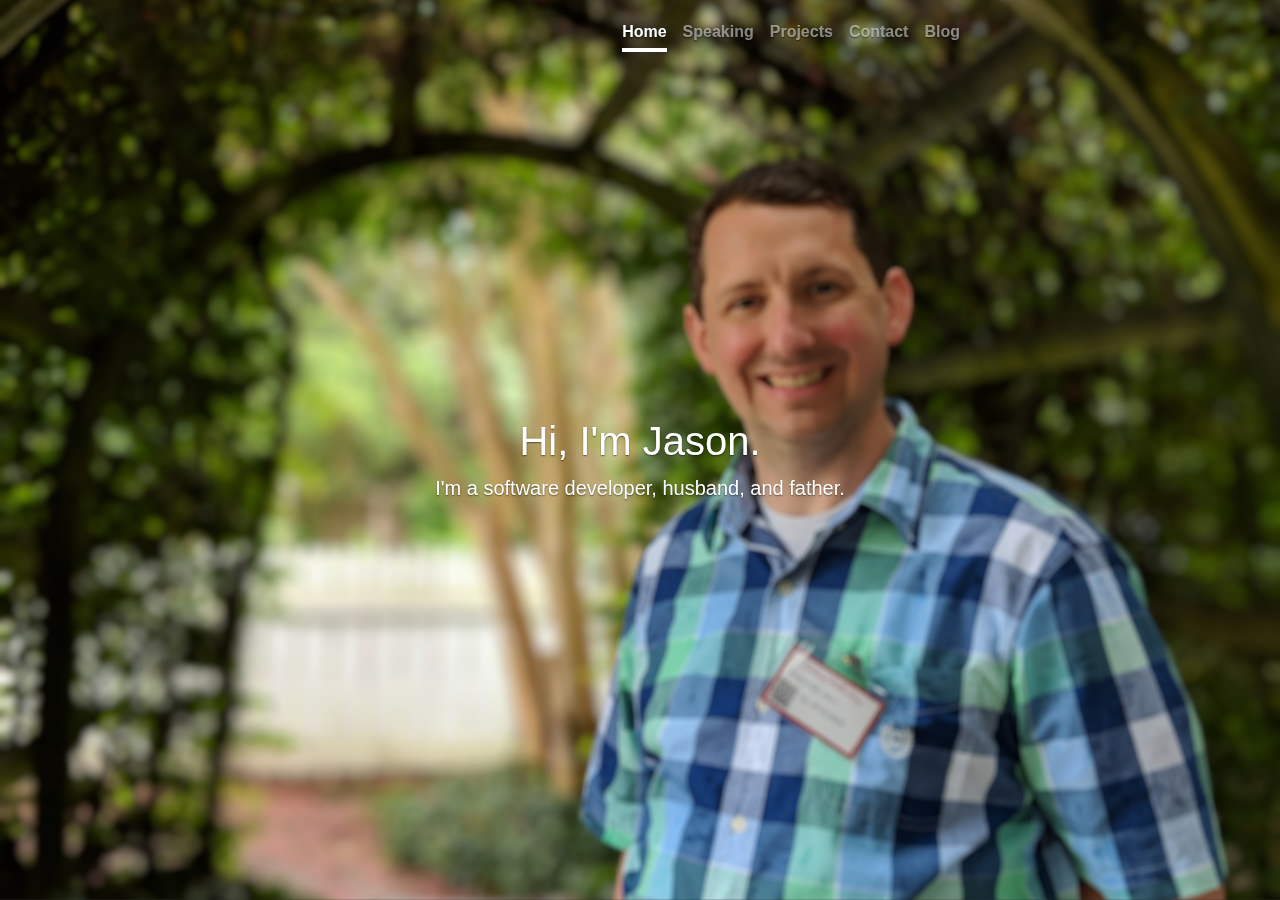
<file: index.html>
<!doctype html>
<html lang="en" class="home">

<head>
  <meta charset="utf-8">
  <meta name="viewport" content="width=device-width, initial-scale=1, shrink-to-fit=no">
  <meta name="description" content="Homepage of Jason Famularo">
  <meta name="author" content="Jason Famularo">

  <title>famularo.org · Jason Famularo</title>

  <link rel="stylesheet" href="https://stackpath.bootstrapcdn.com/bootstrap/4.3.1/css/bootstrap.min.css"
    integrity="sha384-ggOyR0iXCbMQv3Xipma34MD+dH/1fQ784/j6cY/iJTQUOhcWr7x9JvoRxT2MZw1T" crossorigin="anonymous">
  <link rel="stylesheet" href="stylesheets/cover.css">
  <link rel="stylesheet" href="stylesheets/styles.css">

  <link rel="icon" sizes="192x192" href="images/icon-192.jpg">

  <script async src="https://www.googletagmanager.com/gtag/js?id=G-6V028LQ85D"></script>
  <script>
    window.dataLayer = window.dataLayer || [];
    function gtag(){window.dataLayer.push(arguments);}
    gtag('js', new Date());

    gtag('config', 'G-6V028LQ85D');
  </script>
</head>

<body class="text-center">
  <div class="bg-img"></div>
  <div class="cover-container d-flex w-100 h-100 p-3 mx-auto flex-column">
    <header class="masthead mb-auto">
      <div class="inner">
        <nav class="nav nav-masthead justify-content-center">
          <a class="nav-link active" href="index.html">Home</a>
          <a class="nav-link" href="speaking.html">Speaking</a>
          <a class="nav-link" href="projects.html">Projects</a>
          <a class="nav-link" href="contact.html">Contact</a>
          <a class="nav-link" href="http://jason.famularo.org">Blog</a>
        </nav>
      </div>
    </header>

    <main role="main" class="inner cover mb-auto">
      <h1 class="cover-heading">Hi, I'm Jason.</h1>
      <p class="lead">I'm a software developer, husband, and father.</p>
    </main>
  </div>

  <a rel="me" href="https://mastodon.social/@jfam" style="display: none;"></a>

  <script src="https://code.jquery.com/jquery-3.3.1.slim.min.js"
    integrity="sha384-q8i/X+965DzO0rT7abK41JStQIAqVgRVzpbzo5smXKp4YfRvH+8abtTE1Pi6jizo" crossorigin="anonymous"></script>
  <script src="https://cdnjs.cloudflare.com/ajax/libs/popper.js/1.14.7/umd/popper.min.js"
    integrity="sha384-UO2eT0CpHqdSJQ6hJty5KVphtPhzWj9WO1clHTMGa3JDZwrnQq4sF86dIHNDz0W1" crossorigin="anonymous"></script>
  <script src="https://stackpath.bootstrapcdn.com/bootstrap/4.3.1/js/bootstrap.min.js"
    integrity="sha384-JjSmVgyd0p3pXB1rRibZUAYoIIy6OrQ6VrjIEaFf/nJGzIxFDsf4x0xIM+B07jRM" crossorigin="anonymous"></script>
</body>

</html>
</file>
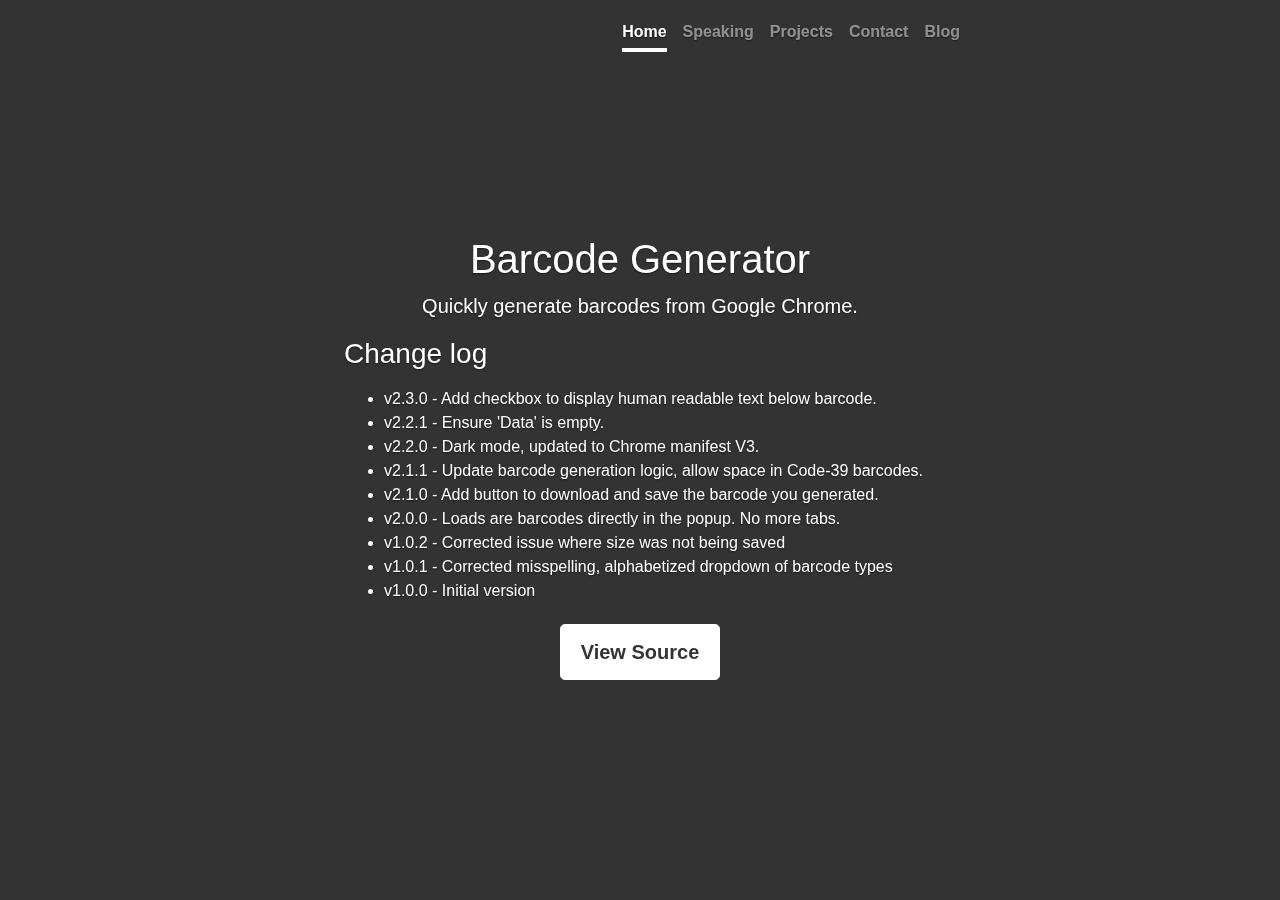
<file: BarcodeExtension/index.html>
<!doctype html>
<html lang="en" class="barcode">

<head>
  <meta charset="utf-8">
  <meta name="viewport" content="width=device-width, initial-scale=1, shrink-to-fit=no">
  <meta name="description" content="Google Chrome Barcode Generator Extension">
  <meta name="author" content="Jason Famularo">

  <title>famularo.org · Barcode Generator extension</title>

  <link rel="stylesheet" href="https://stackpath.bootstrapcdn.com/bootstrap/4.3.1/css/bootstrap.min.css"
    integrity="sha384-ggOyR0iXCbMQv3Xipma34MD+dH/1fQ784/j6cY/iJTQUOhcWr7x9JvoRxT2MZw1T" crossorigin="anonymous">
  <link rel="stylesheet" href="../stylesheets/cover.css">
  <link rel="stylesheet" href="../stylesheets/styles.css">

  <link rel="icon" sizes="192x192" href="images/icon-192.jpg">

  <script async src="https://www.googletagmanager.com/gtag/js?id=G-6V028LQ85D"></script>
  <script>
    window.dataLayer = window.dataLayer || [];
    function gtag(){window.dataLayer.push(arguments);}
    gtag('js', new Date());

    gtag('config', 'G-6V028LQ85D');
  </script>
</head>

<body>
  <div class="bg-img"></div>
  <div class="cover-container d-flex w-100 h-100 p-3 mx-auto flex-column">
    <header class="masthead mb-auto">
      <div class="inner">
        <nav class="nav nav-masthead justify-content-center">
          <a class="nav-link active" href="../index.html">Home</a>
          <a class="nav-link" href="../speaking.html">Speaking</a>
          <a class="nav-link" href="../projects.html">Projects</a>
          <a class="nav-link" href="../contact.html">Contact</a>
          <a class="nav-link" href="http://jason.famularo.org">Blog</a>
        </nav>
      </div>
    </header>

    <main role="main" class="inner cover mb-auto">
      <h1 class="cover-heading text-center">Barcode Generator</h1>
      <p class="lead text-center">Quickly generate barcodes from Google Chrome.</p>
      <h3>Change log</h3>
      <p>
        <ul>
          <li>v2.3.0 - Add checkbox to display human readable text below barcode.</li>
          <li>v2.2.1 - Ensure 'Data' is empty.</li>
          <li>v2.2.0 - Dark mode, updated to Chrome manifest V3.</li>
          <li>v2.1.1 - Update barcode generation logic, allow space in Code-39 barcodes.</li>
          <li>v2.1.0 - Add button to download and save the barcode you generated.</li>
          <li>v2.0.0 - Loads are barcodes directly in the popup. No more tabs.</li>
          <li>v1.0.2 - Corrected issue where size was not being saved</li>
          <li>v1.0.1 - Corrected misspelling, alphabetized dropdown of barcode types</li>
          <li>v1.0.0 - Initial version</li>
        </ul>
      </p>
      <p class="text-center">
        <a href="https://github.com/Fammy/BarcodeExtension" class="btn btn-lg btn-secondary">
          View Source <i data-feather="github"></i></a>
      </p>
    </main>
  </div>

  <script src="https://code.jquery.com/jquery-3.3.1.slim.min.js"
    integrity="sha384-q8i/X+965DzO0rT7abK41JStQIAqVgRVzpbzo5smXKp4YfRvH+8abtTE1Pi6jizo" crossorigin="anonymous"></script>
  <script src="https://cdnjs.cloudflare.com/ajax/libs/popper.js/1.14.7/umd/popper.min.js"
    integrity="sha384-UO2eT0CpHqdSJQ6hJty5KVphtPhzWj9WO1clHTMGa3JDZwrnQq4sF86dIHNDz0W1" crossorigin="anonymous"></script>
  <script src="https://stackpath.bootstrapcdn.com/bootstrap/4.3.1/js/bootstrap.min.js"
    integrity="sha384-JjSmVgyd0p3pXB1rRibZUAYoIIy6OrQ6VrjIEaFf/nJGzIxFDsf4x0xIM+B07jRM" crossorigin="anonymous"></script>
</body>

</html>
</file>
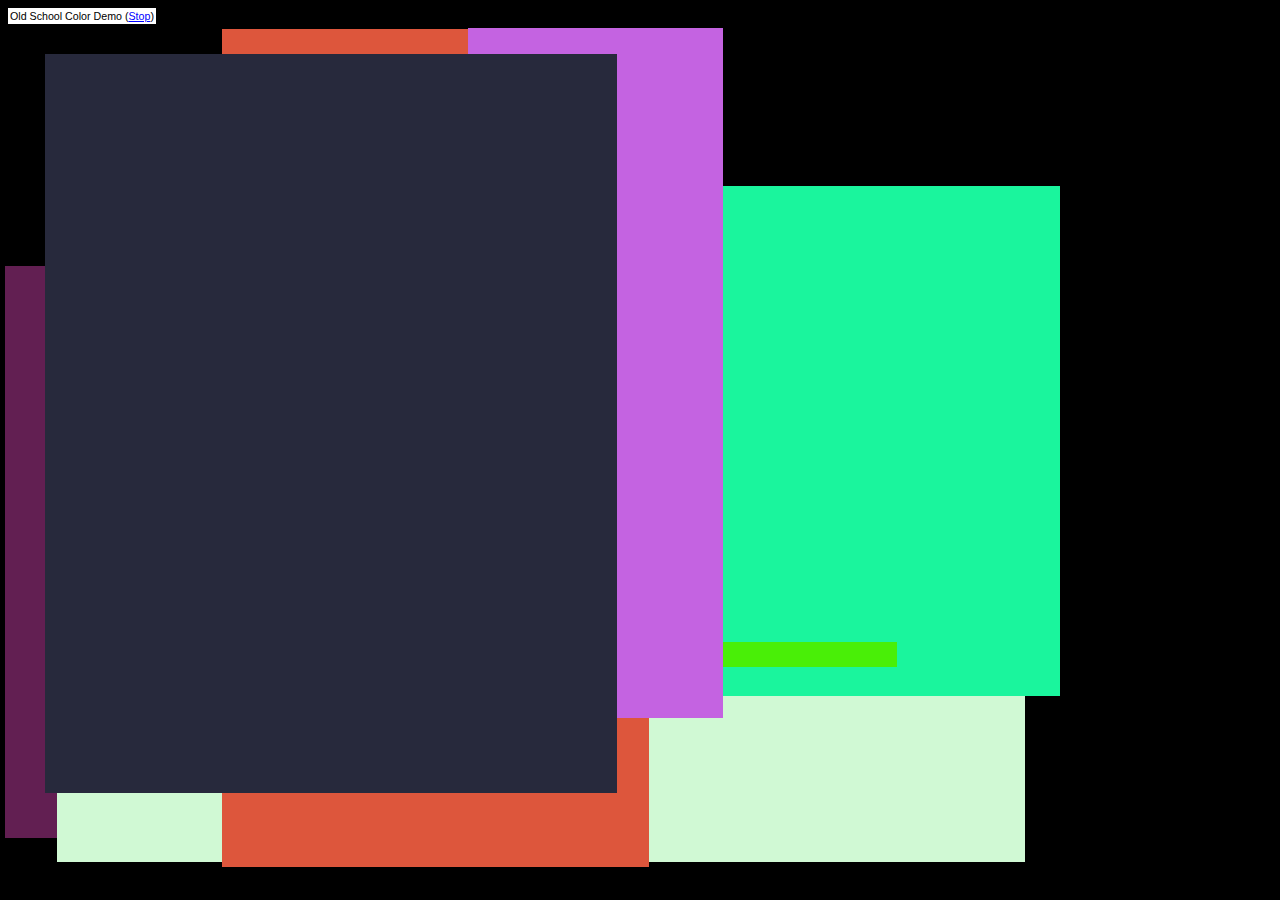
<file: ColorDemo/index.html>
<!--DOCTYPE HTML PUBLIC "-//W3C//DTD HTML 4.01//EN" "http://www.w3.org/TR/html4/strict.dtd"-->
<html>
<!-- Circa 2003 - Go easy -->
<head>
	<style type="text/css">
		a {
			color: #0000FF;
			text-decoration: underline;
			cursor: pointer;
		}

		a:hover {
			text-decoration: none;
		}

		body {
			border: 0px;
			background-color: #000000;
		}

		span {
			position: absolute;
		}

		span.byline {
			background-color: #FFFFFF;
			color: #000000;
			padding: 2px;
			font-size: 8pt;
			font-family: Arial;
		}
	</style>
	<title>Demo</title>
	<script type="text/javascript">
		stop = false;
		var byline;
		var index = 1;

		function Demo() {
			// Check for cancel
			if (stop) return;

			// Check for really big index
			if (index > 16777215) return;

			// Make byline absolute top
			byline.style.zIndex = index + 1;

			// Remove after 15 elements
			if (index > 15) {
				var remove = document.getElementById("span" + (index - 15));
				document.body.removeChild(remove);
				remove = null;
			}

			var maxWidth = document.body.clientWidth - 50; //window.screen.availWidth;
			var maxHeight = document.body.clientHeight - 20; //window.screen.availHeight;

			// Random coordinates and color
			var X1 = Math.floor(maxWidth * Math.random());
			var X2 = Math.floor(maxWidth * Math.random());
			var Y1 = Math.floor(maxHeight * Math.random());
			var Y2 = Math.floor(maxHeight * Math.random());
			var R = Math.floor(255 * Math.random());
			var G = Math.floor(255 * Math.random());
			var B = Math.floor(255 * Math.random());
			var color = "rgb(" + R + "," + G + "," + B + ")";

			// Create new span
			var elem = document.createElement("span");
			elem.id = "span" + index;
			document.body.appendChild(elem);

			// Set span style
			elem.style.left = Math.min(X1, X2) + "px";
			elem.style.top = Math.min(Y1, Y2) + "px";
			elem.style.width = Math.abs(X1 - X2) + "px";
			elem.style.height = Math.abs(Y1 - Y2) + "px";
			elem.style.backgroundColor = color;
			elem.style.zIndex = index;

			elem = null;

			// Call function again
			setTimeout("Demo(" + ++index + ");", 75);
		}

		function Control() {
			if (stop) {
				stop = false;
				document.getElementById("aControl").innerText = "Stop";
				Demo();
			}
			else {
				stop = true;
				document.getElementById("aControl").innerText = "Start";
			}
		}
	</script>

<script async src="https://www.googletagmanager.com/gtag/js?id=G-6V028LQ85D"></script>
<script>
  window.dataLayer = window.dataLayer || [];
  function gtag(){window.dataLayer.push(arguments);}
  gtag('js', new Date());

  gtag('config', 'G-6V028LQ85D');
</script>

</head>

<body onload="byline=document.getElementById('spanByLine');Demo();">
	<span class="byline" id="spanByLine">
		Old School Color Demo (<a id="aControl" href="javascript:Control();">Stop</a>)
	</span>
</body>

</html>
</file>
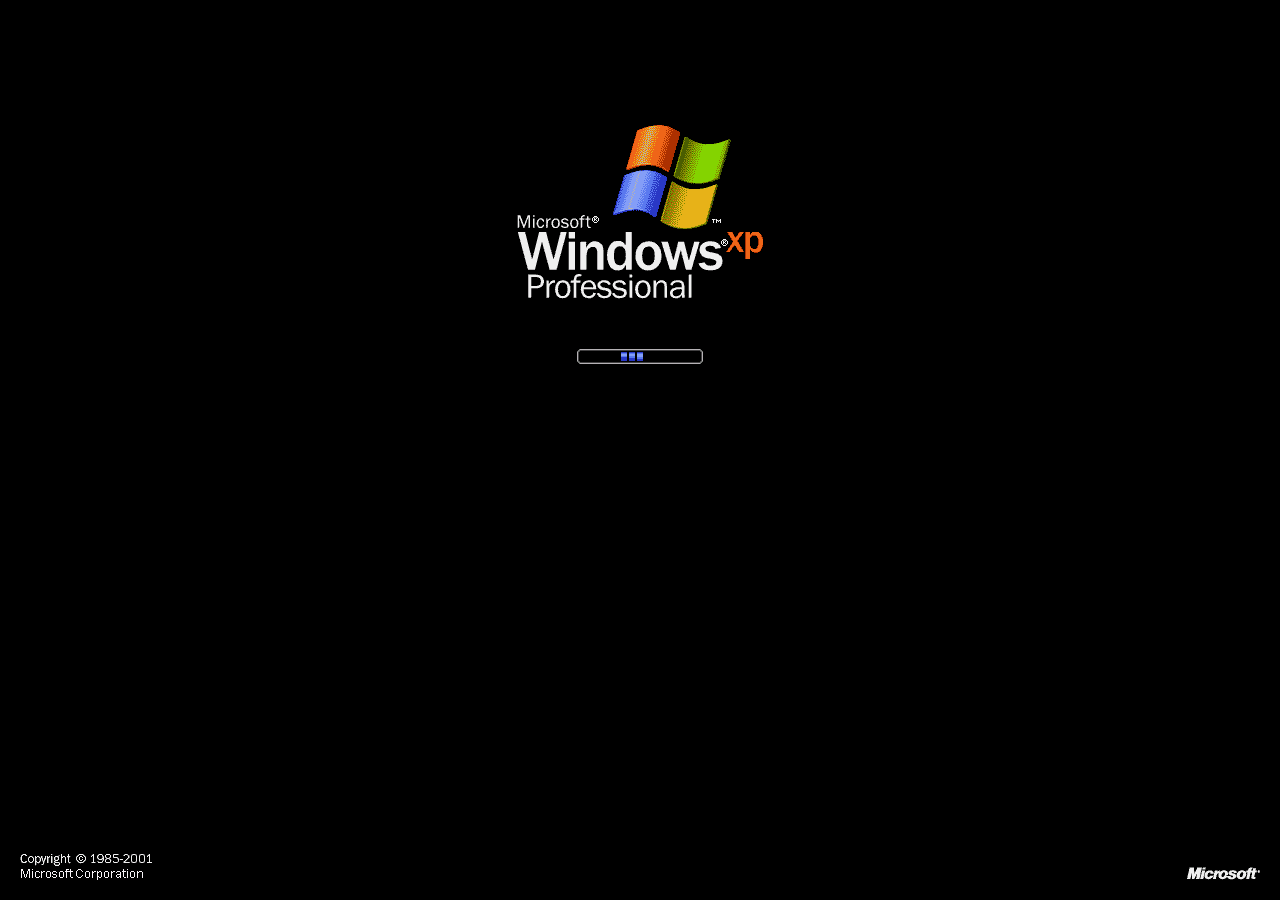
<file: WinCS/index.html>
<?xml version="1.0" encoding="UTF-8"?>
<!DOCTYPE html PUBLIC "-//W3C//DTD XHTML 1.0 Transitional//EN" "http://www.w3.org/TR/xhtml1/DTD/xhtml1-transitional.dtd">
<html xmlns="http://www.w3.org/1999/xhtml" xml:lang="en" lang="en">
<!-- Circa 2005 - Go easy -->

<head>
    <title>Windows CS</title>
    <link type="text/css" href="style.css" rel="stylesheet" media="screen" />
    <script type="text/javascript" src="script.js"> </script>
    <script type="text/javascript">
        var menuExpanded = false;
        var buttonClicked = false;
        var menuClicked = false;
        var browserOpen = false;
        var programs1Expanded = false;
        var programs1Clicked = false;
    </script>
  <script async src="https://www.googletagmanager.com/gtag/js?id=G-6V028LQ85D"></script>
  <script>
    window.dataLayer = window.dataLayer || [];
    function gtag(){window.dataLayer.push(arguments);}
    gtag('js', new Date());

    gtag('config', 'G-6V028LQ85D');
  </script>
</head>

<body onload="Go();" onclick="HandleBodyClick();">
    <div id="boot">
        <div id="bootlogo"><img src="bootlogo.gif" alt="Logo" width="246" height="174" /></div>
        <div id="throbber"><img src="throbber.gif" alt="Progress" width="126" height="15" /></div>
        <div id="bootcopyright"><img src="bootcopyright.gif" alt="Copyright" width="132" height="26" /></div>
        <div id="bootmicrosoft"><img src="bootmicrosoft.gif" alt="Microsoft" width="73" height="13" /></div>
    </div>
    <div id="winxp" style="display: none;">
        <div id="mycomputer"><img src="mycomputer.png" alt="My Computer"
                title="Shows the disk drives and hardware connected to this computer." /></div>
        <div id="mynetworkplaces"><img src="mynetworkplaces.png" alt="My Network Places"
                title="Shows shortcuts to Web sites, network computers, and FTP sites." /></div>
        <div id="mydocuments"><img src="mydocuments.png" alt="My Documents" title="Contains letters, reports, and other documents and files." />
        </div>
        <div id="recyclebin"><img src="recyclebin.png" alt="Recycle Bin" title="Contains the files and folders you have deleted." /></div>
        <div id="taskbar">
            <div id="startbutton" onmouseover="if(!menuExpanded)ReplaceImage('start', 'startover.png');"
                onmouseout="if(!menuExpanded)ReplaceImage('start', 'start.png');"
                onclick="if(!menuExpanded){Show('startmenu');ReplaceImage('start', 'startactive.png');menuExpanded=true;buttonClicked=true;}">
                <img id="start" alt="Start" src="start.png" title="Click here to begin" />
            </div>
            <div id="quicklaunch">
                <div class="icon"><img src="showdesktopicon.png" alt="Show Desktop" title="Show Desktop" /></div>
                <div class="icon"><img src="mydocumentsicon.png" alt="My Documents" title="My Documents" /></div>
                <div class="icon" onclick="ShowBrowser();"><img src="firefoxicon.png" alt="Firefox" title="Firefox" /></div>
                <div class="icon"><img src="ieicon.png" alt="Internet Explorer" title="Internet Explorer" /></div>
                <div class="icon"><img src="trillianicon.png" alt="Trillian" title="Trillian" /></div>
                <div class="icon"><img src="jediticon.png" alt="jEdit" title="jEdit" /></div>
                <div class="icon"><img src="remotedesktopicon.png" alt="Remote Desktop" title="Remote Desktop" />
                </div>
                <div class="icon"><img src="calcicon.png" alt="Calculator" title="Calculator" /></div>
                <div class="icon"><img src="notepadicon.png" alt="Notepad" title="Notepad" /></div>
                <div class="icon"><img src="gimpicon.png" alt="GIMP 2" title="GIMP 2" /></div>
            </div>
            <div id="taskbarright">
                <div id="clock">
                    <span id="time">12:00 AM</span><br />
                    <span id="dayofweek">Monday</span><br />
                    <span id="date">3/13/2005</span>
                </div>
            </div>
        </div>
        <div id="startmenu" style="display: none;" onclick="menuClicked=true;">
            <div id="major">
                <div class="majoritem" onmouseover="SetRowColor(this, '#316ac5', '#ffffff');"
                    onmouseout="SetRowColor(this, '#ffffff', '#333333');" onclick="ShowBrowser();menuExpanded=false;"><img alt="Mozilla Firefox"
                        src="iconfirefox.gif" width="16" height="16" />Mozilla Firefox</div>
            </div>
            <div id="minor">
                <div class="minoritem" onmouseover="SetRowColor(this, '#316ac5', '#ffffff');"
                    onmouseout="SetRowColor(this, '#ffffff', '#333333');">
                    <img alt="Command Prompt" src="iconcmd.gif" width="16" height="16" />Command Prompt</div>
                <div class="minoritem" onmouseover="SetRowColor(this, '#316ac5', '#ffffff');"
                    onmouseout="SetRowColor(this, '#ffffff', '#333333');">
                    <img alt="Minesweeper" src="iconmine.gif" width="16" height="16" />Minesweeper</div>
                <div class="minoritem" onmouseover="SetRowColor(this, '#316ac5', '#ffffff');"
                    onmouseout="SetRowColor(this, '#ffffff', '#333333');">
                    <img alt="Calculator" src="iconcalc.gif" width="16" height="16" />Calculator</div>
                <div class="minoritem" onmouseover="SetRowColor(this, '#316ac5', '#ffffff');"
                    onmouseout="SetRowColor(this, '#ffffff', '#333333');">
                    <img alt="System Information" src="iconsysinfo.gif" width="16" height="16" />System Information
                </div>
                <div class="minoritem" onmouseover="SetRowColor(this, '#316ac5', '#ffffff');"
                    onmouseout="SetRowColor(this, '#ffffff', '#333333');">
                    <img alt="Notepad" src="iconnotepad.gif" width="16" height="16" />Notepad</div>
                <div class="minoritem" onmouseover="SetRowColor(this, '#316ac5', '#ffffff');"
                    onmouseout="SetRowColor(this, '#ffffff', '#333333');">
                    <img alt="jEdit" src="iconjedit.gif" width="16" height="16" />jEdit</div>
            </div>
            <div id="allprograms" onmouseover="SetRowColor(this, '#316ac5', '#ffffff');Show('programs1');programs1Expanded=true;"
                onmouseout="SetRowColor(this, '#ffffff', '#333333');">All <span style="text-decoration: underline;">P</span>rograms<img
                    alt="Green Arrow" src="greenarrow.gif" width="16" height="24" /></div>
            <div id="programs1" style="display: none;" onclick="programs1Clicked=true;">
                <div onmouseover="SetRowColor(this, '#316ac5', '#ffffff');SetBgImage(this, 'startmenuarrowover.gif');"
                    onmouseout="SetRowColor(this, '#ffffff', '#333333');SetBgImage(this, 'startmenuarrow.gif');"><img src="startmenufolder.gif"
                        alt="Accessories" class="startfolder" width="16" height="16" />Accessories</div>
                <div onmouseover="SetRowColor(this, '#316ac5', '#ffffff');SetBgImage(this, 'startmenuarrowover.gif');"
                    onmouseout="SetRowColor(this, '#ffffff', '#333333');SetBgImage(this, 'startmenuarrow.gif');"><img src="startmenufolder.gif"
                        alt="Applications" class="startfolder" width="16" height="16" />Applications</div>
                <div onmouseover="SetRowColor(this, '#316ac5', '#ffffff');SetBgImage(this, 'startmenuarrowover.gif');"
                    onmouseout="SetRowColor(this, '#ffffff', '#333333');SetBgImage(this, 'startmenuarrow.gif');"><img src="startmenufolder.gif"
                        alt="Games" class="startfolder" width="16" height="16" />Games</div>
                <div onmouseover="SetRowColor(this, '#316ac5', '#ffffff');SetBgImage(this, 'startmenuarrowover.gif');"
                    onmouseout="SetRowColor(this, '#ffffff', '#333333');SetBgImage(this, 'startmenuarrow.gif');"><img src="startmenufolder.gif"
                        alt="Startup" class="startfolder" width="16" height="16" />Startup</div>
            </div>
        </div>
        <div id="browser" style="display: none;"></div>
        <div id="browsercontent" style="display: none;">
            <iframe src="about.html" frameborder="0" width="100%" height="100%" id="browserframe" name="browserframe"></iframe>
        </div>
        <div id="browserinput" style="display: none;">
            <form onsubmit="return Navigate(this.url.value);" action=".">
                <input id="url" name="url" value="http://www.famularo.org/WinCS/about.html" />
            </form>
        </div>
        <div id="browsertask" style="display: none;"></div>
    </div>
</body>

</html>
</file>
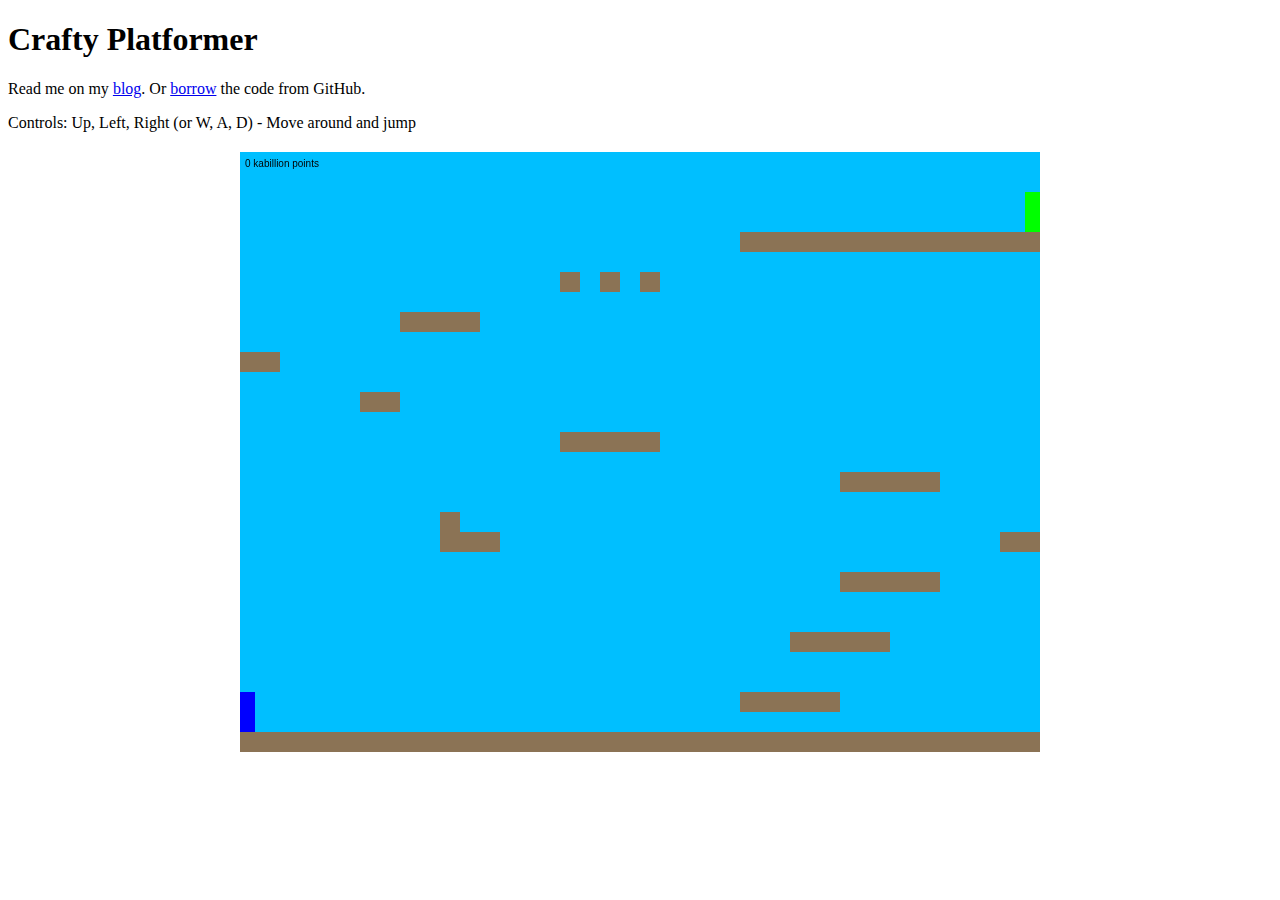
<file: games/craftyplatformer/index.html>
<!DOCTYPE html>
<html>
<head>
    <title>Crafty Platformer</title>
    <style type="text/css">
        #cr-stage {
            margin: 20px auto;
        }
    </style>
</head>
<body>
    <h1>Crafty Platformer</h1>
    <p>
        Read me on my <a href="http://jason.famularo.org/post/35095480178/a-simple-introduction-to-html5-game-development-with">blog</a>. Or <a href="https://github.com/Fammy/crafty-platformer">borrow</a> the code from GitHub.
    </p>
    <p>Controls: Up, Left, Right (or W, A, D) - Move around and jump</p>
    <script src="crafty-min.js"></script>
    <script src="game.js"></script>
</body>
</html>
</file>
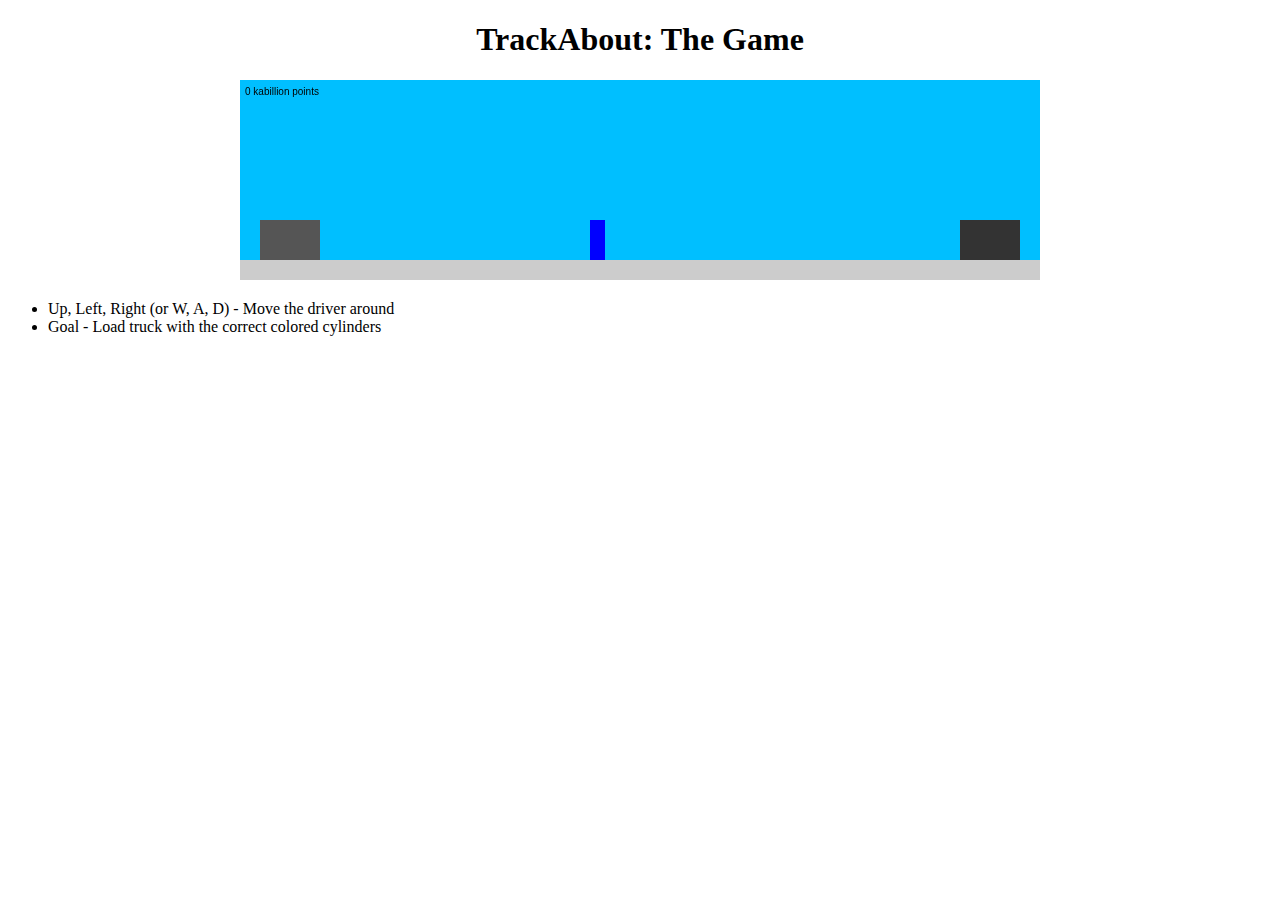
<file: games/trackabout/index.html>
<!DOCTYPE html>
<html>
<head>
	<title>TrackAbout: The Game</title>
	<style type="text/css">
		h1 {
			font-family: Verdana;
			text-align: center;
		}

		#cr-stage {
			margin: 20px auto;
		}
	</style>
</head>
<body>
	<h1>TrackAbout: The Game</h1>
	<script src="crafty-min.js"></script>
    <script src="game.js"></script>
    <ul>
        <li>Up, Left, Right (or W, A, D) - Move the driver around</li>
        <li>Goal - Load truck with the correct colored cylinders</li>
    </ul>
</body>
</html>
</file>
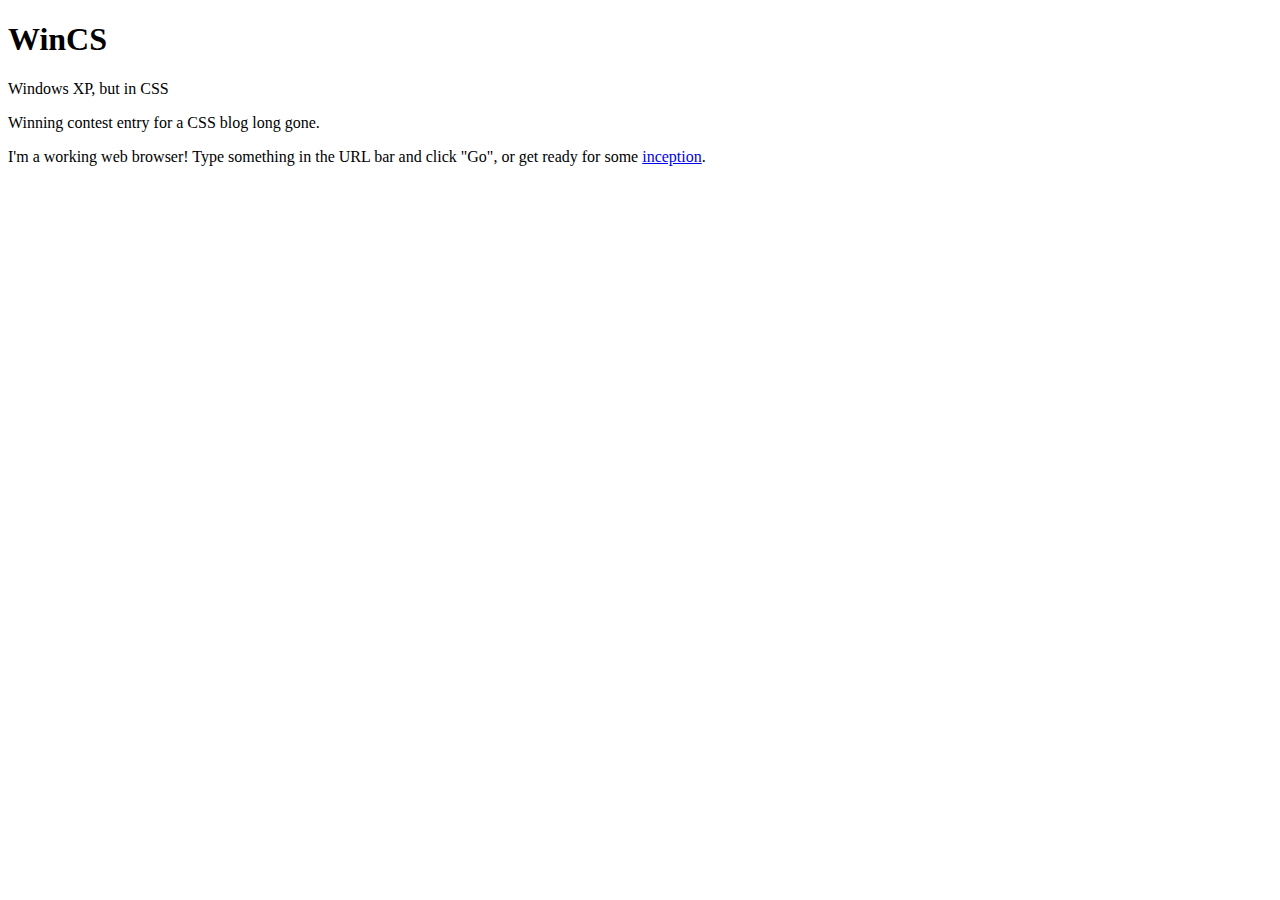
<file: WinCS/about.html>
<?xml version="1.0" encoding="UTF-8"?>
<!DOCTYPE html PUBLIC "-//W3C//DTD XHTML 1.0 Transitional//EN" "http://www.w3.org/TR/xhtml1/DTD/xhtml1-transitional.dtd">
<html xmlns="http://www.w3.org/1999/xhtml" xml:lang="en" lang="en">
<!-- Circa 2005 - Go easy -->
<head>
</head>
<body>
    <h1>WinCS</h1>
    <p>Windows XP, but in CSS</p>
    <p>Winning contest entry for a CSS blog long gone.</p>
    <p>I'm a working web browser! Type something in the URL bar and click "Go", or get ready for some <a href="http://www.famularo.org/">inception</a>.</p>
</body>
</file>
<file: stylesheets/cover.css>
/*
 * Globals
 */

/* Links */
a,
a:focus,
a:hover {
  color: #fff;
}

/* Custom default button */
.btn-secondary,
.btn-secondary:hover,
.btn-secondary:focus {
  color: #333;
  text-shadow: none; /* Prevent inheritance from `body` */
  background-color: #fff;
  border: .05rem solid #fff;
}

/*
 * Base structure
 */

html,
body {
  height: 100%;
  background-color: #333;
}

body {
  display: -ms-flexbox;
  display: flex;
  color: #fff;
  text-shadow: 0 .05rem .1rem rgba(0, 0, 0, .5);
}

.cover-container {
  max-width: 42em;
}

.cover-container-wide {
  max-width: 64em;
}

/*
 * Header
 */
.masthead {
  margin-bottom: 2rem;
}

.nav-masthead .nav-link {
  padding: .25rem 0;
  font-weight: 700;
  color: rgba(255, 255, 255, .5);
  background-color: transparent;
  border-bottom: .25rem solid transparent;
}

.nav-masthead .nav-link:hover,
.nav-masthead .nav-link:focus {
  border-bottom-color: rgba(255, 255, 255, .25);
}

.nav-masthead .nav-link + .nav-link {
  margin-left: 1rem;
}

.nav-masthead .active {
  color: #fff;
  border-bottom-color: #fff;
}

@media (min-width: 48em) {
  .nav-masthead {
    float: right;
  }
}


/*
 * Cover
 */
.cover {
  padding: 0 1.5rem;
}
.cover .btn-lg {
  padding: .75rem 1.25rem;
  font-weight: 700;
  margin: .25em 0;
}
</file>
<file: stylesheets/styles.css>
html {
  height:100%;
  min-height:100%;
}

body {
  animation: fadein .5s;
}

@keyframes fadein {
  from { opacity: 0; }
  to   { opacity: 1; }
}

cover-container-wide main {
  margin-top: 3em;
}

.card {
  border: 1px solid rgba(255, 255, 255, .4);
  background: rgba(255, 255, 255, .2);
  padding: .5em;
  height: 100%;
}

.card img {
  max-width: 64px;
}

.card img.card-img-full {
  max-width: 100%;
}

.card .feather {
  width: 20px;
  height: 20px;
}

.card p a {
  color: rgb(0, 153, 255);
}

main .nav-link {
  padding: .25rem 0;
  font-weight: 700;
  color: rgba(255, 255, 255, .8);
  background-color: transparent;
  border-bottom: .25rem solid transparent;
}

main .nav-link:hover,
main .nav-link:focus {
  border-bottom-color: rgba(255, 255, 255, .25);
}

main .nav-link + .nav-link {
  margin-left: 1rem;
}

main .active {
  color: #fff;
  border-bottom-color: #fff;
}

.bg-img {
  width: 100%;
  height: 100%;
  position: fixed;

  background-size: cover;
  background-position: center center;
  background-repeat: no-repeat;
  background-attachment: fixed;
}

.cover-container, .cover-container-wide {
    position: relative;
}

.home .bg-img {
  background-image: url(../images/home.jpg);
}

.speaking .bg-img {
  background-image: url(../images/speaking.jpg);
}

.projects .bg-img {
  background-image: url(../images/projects.png);
}

.contact .bg-img {
  background-image: url(../images/contact.jpg);
}

ul.stack {
  list-style-type: none;
  padding: 0;
}

ul.stack > li {
  margin: 10px 0;
}
</file>
<file: WinCS/style.css>
body
{
    background-color: #000000;
    margin: 0;
    padding: 0;
    text-align: center;
}

body.winxp
{
    background-color: #004e98;
    text-align: left;
}

a, a img
{
    cursor: default;
}

#taskbar
{
    position: absolute;
    background-color: #245edc;
    background-image: url(taskbartop.png);
    background-repeat: repeat-x;
    bottom: 0;
    width: 100%;
    height: 60px;
}

#taskbarright
{
    position: absolute;
    right: 0;
    bottom: 0;
    background-image: url(taskbarright.png);
    height: 60px;
    width: 122px;
}

#clock
{
    position: relative;
    left: 50px;
    top: 5px;
    text-align: center;
    color: #ffffff;
    font-family: Tahoma;
    font-size: 8pt;
    width: 72px;
    line-height: 160%;
}

#mycomputer
{
    position: absolute;
    top: 0;
    left: 0;
    width: 70px;
    height: 53px;
}

#mynetworkplaces
{
    position: absolute;
    top: 0;
    left: 84px;
    width: 57px;
    height: 62px;
}

#mydocuments
{
    position: absolute;
    top: 84px;
    left: 0;
    width: 72px;
    height: 49px;
}

#recyclebin
{
    position: absolute;
    bottom: 93px;
    right: 17px;
    width: 53px;
    height: 50px;
}

#startmenu
{
    position: absolute;
    width: 383px;
    height: 408px;
    bottom: 57px;
    left: 0;
    background-image: url(startmenu.png);
    z-index: 100;
}

#programs1
{
    background-color: #ffffff;
    background-image: url(startmenuleft.png);
    background-repeat: repeat-y;
    color: #000000;
    border-top: 1px solid #55a1ff;
    border-right: 1px solid #3481e3;
    border-bottom: 1px solid #55a1ff;
    position: absolute;
    bottom: 49px;
    left: 142px;
    padding-left: 6px;
}
#programs1 div
{
    padding-left: 7px;
    font-family: Tahoma;
    font-size: 8pt;
    padding-bottom: 3px;
    padding-top: 3px;
    padding-right: 15px;
    text-align: left;
    background-image: url(startmenuarrow.gif);
    background-repeat: no-repeat;
    background-position: center right;
}

#programs1 div img.startfolder
{
    margin-right: 6px;
    vertical-align: middle;
}

#major
{
    position: relative;
    top: 73px;
    left: 10px;
    width: 170px;
    font-family: Tahoma;
    font-weight: bold;
    font-size: 8pt;
    color: #333333;
    cursor: default;
}

#major .majoritem
{
    padding-top: 3px;
    padding-bottom: 3px;
}

#major .majoritem img, #minor .minoritem img
{
    margin-right: 5px;
    vertical-align: middle;
}

#minor
{
    position: relative;
    top: 87px;
    left: 10px;
    width: 170px;
    font-family: Tahoma;
    font-size: 8pt;
    color: #333333;
    cursor: default;
}

#minor .minoritem
{
    margin-bottom: 4px;
    padding-top: 3px;
    padding-bottom: 3px;
}

#allprograms
{
    position: relative;
    top: 157px;
    left: 10px;
    width: 170px;
    font-family: Tahoma;
    font-size: 8pt;
    font-weight: bold;
    color: #333333;
    text-align: center;
    cursor: default;
}

#allprograms img
{
    vertical-align: middle;
    margin-left: 5px;
}

#startbutton
{
    width: 98px;
}

#browser
{
    position: absolute;
    top: 30px;
    left: 50px;
    width: 785px;
    height: 428px;
    background-image: url(firefox.png);
}

#browsercontent
{
    position: absolute;
    top: 110px;
    left: 54px;
    width: 775px;
    height: 320px;
}

#browserinput
{
    position: absolute;
    top: 87px;
    left: 385px;
    width: 235px;
}

#browserinput form
{
    margin: 0;
    padding: 0;
    border: 0;
    width: 235px;
}

#url
{
    border: 0;
    background-color: inherit;
    width: 235px;
}

#browsertask
{
    position: absolute;
    bottom: 0;
    left: 109px;
    width: 160px;
    height: 25px;
    background-image: url(firefoxtask.png);
}

#quicklaunch
{
    position: relative;
    left: 109px;
    top: -25px;
    width: 75%;
}

#quicklaunch .icon
{
    margin-right: 7px;
    width: 16px;
    height: 16px;
    float: left;
}

#bootcopyright
{
    position: absolute;
    left: 20px;
    bottom: 20px;
}

#bootmicrosoft
{
    position: absolute;
    right: 20px;
    bottom: 20px;
}

#bootlogo
{
    margin-left: auto;
    margin-right: auto;
    width: 246px;
    margin-top: 125px;
}

#throbber
{
    margin-left: auto;
    margin-right: auto;
    width: 126px;
    margin-top: 50px;
}
</file>
